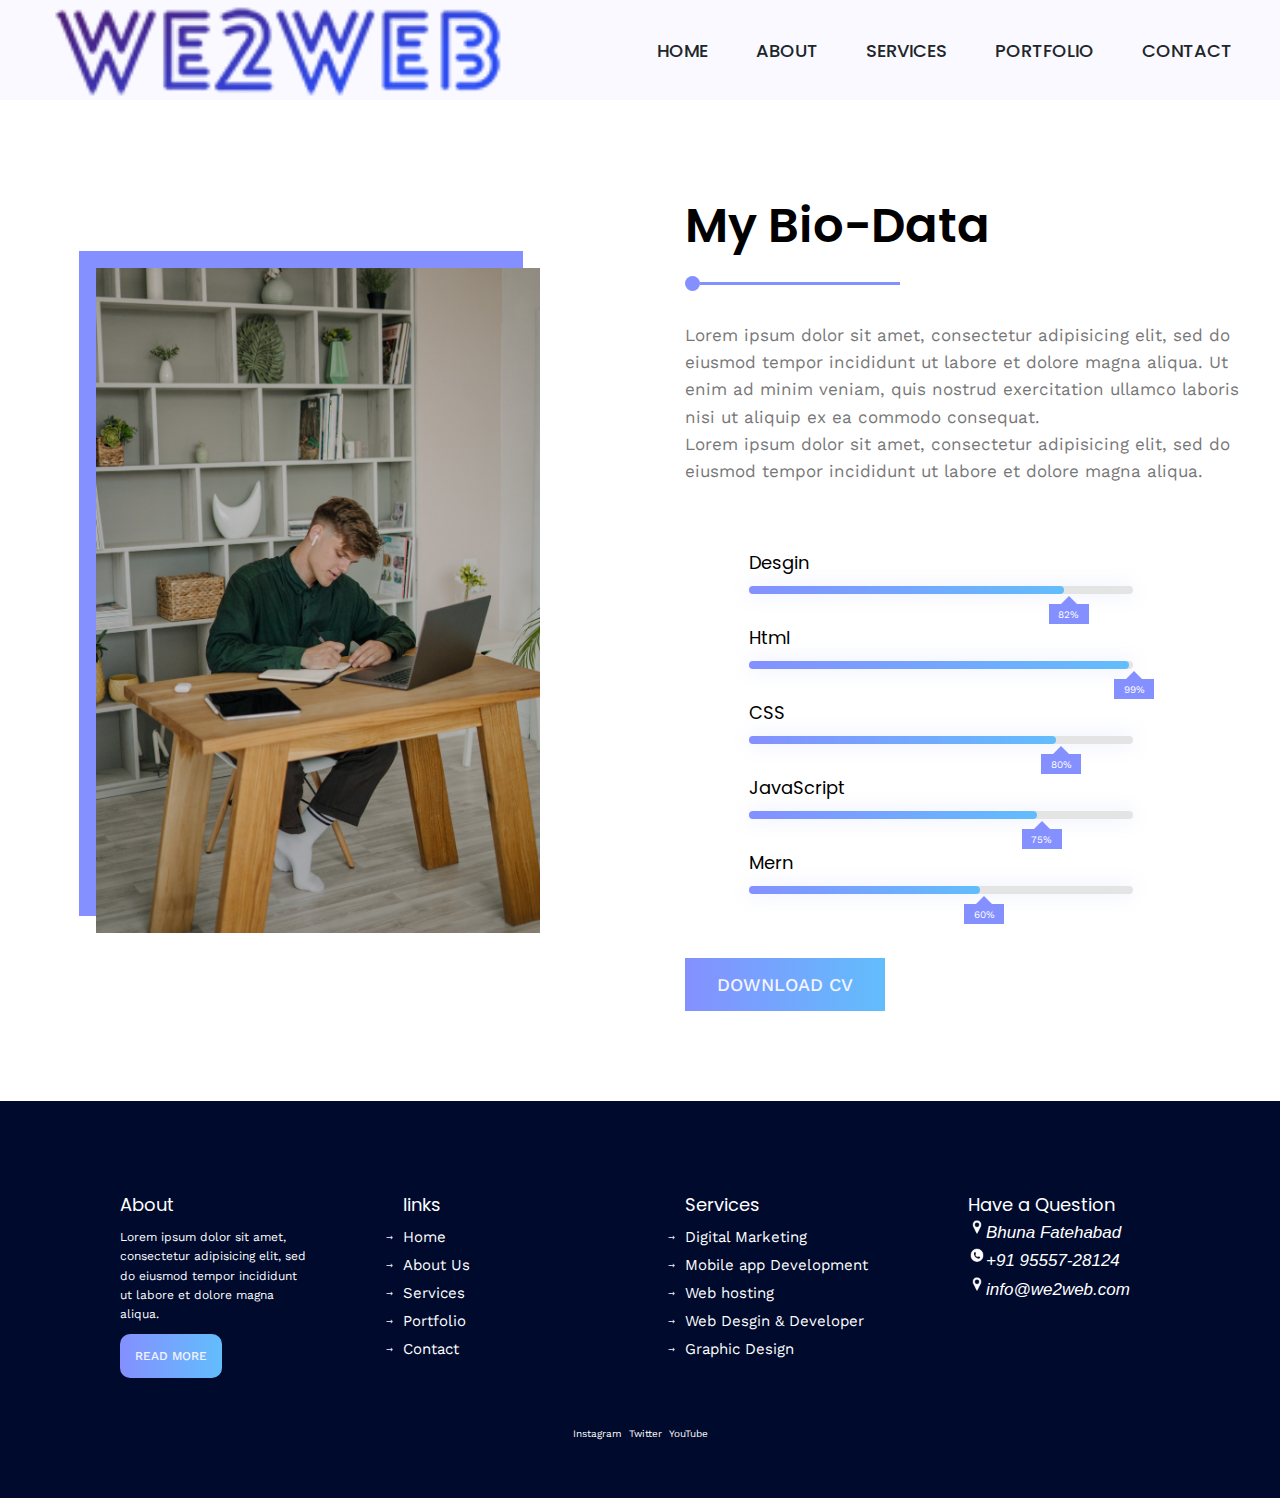
<file: about.htm>
<!DOCTYPE html>
<html lang="en">
<head>
    <meta charset="UTF-8">
    <meta http-equiv="X-UA-Compatible" content="IE=edge">
    <meta name="viewport" content="width=device-width, initial-scale=1.0">
    <link rel="stylesheet" href="css/style.css" />
    <link rel="stylesheet" href="css/style2.css" />
    <title>About Us</title>
</head>
<body>
    <header class="header">
        <img src = "image/logo.png" alt="our main logo" class="logo" />
        <nav class="navbar">
            <ul class = "navbar-lists">
                <li><a href="index.htm" class="navbar-link home-link">Home</a></li>
                <li><a href="about.htm" class="navbar-link about-link">About</a></li>
                <li><a href="services.htm" class="navbar-link services-link">Services</a></li>
                <li><a href="#" class="navbar-link portfolio-link">Portfolio</a></li>
                <li><a href="contact.htm" class="navbar-link contact-link">Contact</a></li>
            </ul>

        </nav>

    </header>
    <section class="section-biodata section">
        <div class="container grid grid-two-column">
            <div class="bio-image">
                <img src="image/history-bg-image.jpg"/>
            </div>
            <!-- bio right side data -->
            <div class="bio-data">
                <h2 class="common-heading">my bio-data</h2>
                <p>Lorem ipsum dolor sit amet, consectetur adipisicing elit, sed do eiusmod
                    tempor incididunt ut labore et dolore magna aliqua. Ut enim ad minim veniam,
                    quis nostrud exercitation ullamco laboris nisi ut aliquip ex ea commodo
                    consequat.</p>
                    <p>Lorem ipsum dolor sit amet, consectetur adipisicing elit, sed do eiusmod
                        tempor incididunt ut labore et dolore magna aliqua.</p>
                        <div class="bio-data-stats">
                            <div class="bio-stats">
                                <h3>Desgin</h3>
                                <div class="bio-progress-bar">
                                    <span>82%</span>
                                </div>
                            </div>
                            <div class="bio-stats">
                                <h3>Html</h3>
                                <div class="bio-progress-bar bio-progress-2">
                                    <span>99%</span>
                                </div>
                            </div>
                            <div class="bio-stats">
                                <h3>CSS</h3>
                                <div class="bio-progress-bar bio-progress-3">
                                    <span>80%</span>
                                </div>
                            </div>
                            <div class="bio-stats">
                                <h3>JavaScript</h3>
                                <div class="bio-progress-bar bio-progress-4">
                                    <span>75%</span>
                                </div>
                            </div>
                            <div class="bio-stats">
                                <h3>Mern</h3>
                                <div class="bio-progress-bar bio-progress-5">
                                    <span>60%</span>
                                </div>
                            </div>
                            
                            </div>
                            <div class="bio-data-btn">
                                <a href="#" class="btn">Download CV</a>
                   </div>
            </div>
        </div>
    </section>
    <footer class=" section-footer section" >
        <div class="contianer grid grid-four-column">
            <div class="f-about">
                <h3 style="color:white ;">About</h3>
                <p>Lorem ipsum dolor sit amet, consectetur adipisicing elit, sed do eiusmod tempor incididunt ut labore et dolore magna aliqua.</p>
                <a href="#" class="btn">Read More</a>
            </div>
            <!-- end -->

            <div class="f-links">
                <h3 style="color:white ;">links</h3>
                <ul>
                  <li><img src="image/arrow.png" height="13px" width="13px"><a href="#">Home</a></li> 
                  <li><img src="image/arrow.png" height="13px" width="13px"><a href="#">About Us</a></li> 
                  <li><img src="image/arrow.png" height="13px" width="13px"><a href="#">Services</a></li> 
                  <li><img src="image/arrow.png" height="13px" width="13px"><a href="#">Portfolio</a></li> 
                  <li><img src="image/arrow.png" height="13px" width="13px"><a href="#">Contact</a></li>  
                </ul>
            </div>
            <div class="f-services">
                <h3 style="color:white ;">Services</h3>
                <ul>
                    <li><img src="image/arrow.png" height="13px" width="13px"><a href="#">Digital Marketing</a></li> 
                    <li><img src="image/arrow.png" height="13px" width="13px"><a href="#">Mobile app Development</a></li> 
                    <li><img src="image/arrow.png" height="13px" width="13px"><a href="#">Web hosting</a></li> 
                    <li><img src="image/arrow.png" height="13px" width="13px"><a href="#">Web Desgin & Developer</a></li> 
                    <li><img src="image/arrow.png" height="13px" width="13px"><a href="#">Graphic Design</a></li>  
                  </ul>
            </div>
            <div class="f-address">
                <h3 style="color:white ;">Have a Question</h3>
                <address>
                    <div>
                        <p>
                            <span><img src="image/address.png" height="20px"></span><a href="#">Bhuna Fatehabad</a>
                        </p>
                    </div>
                    <div>
                        <p>
                            <span><img src="image/phone.png" height="20px"></span><a href="tel: +919555728124">+91 95557-28124</a> 
                        </p>
                    </div>
                    <div>
                        <p>
                            <span><img src="image/address.png" height="20px"></span><a href="mailto:info@we2web.com">info@we2web.com</a>
                        </p>
                    </div>
                    
                </address>
            </div>
    </div>
    <div class="container">
        <div class="f-social-icons">
            <a href="https://www.instagram.com/we2web/" target="_blank">Instagram</a>
            <a href="https://www.twitter.com/we2web/" target="_blank">Twitter</a>
            <a href="https://www.youtube.com/we2web/" target="_blank">YouTube</a>
        </div>
    </div>
    </footer>
</body>
</html>
</file>
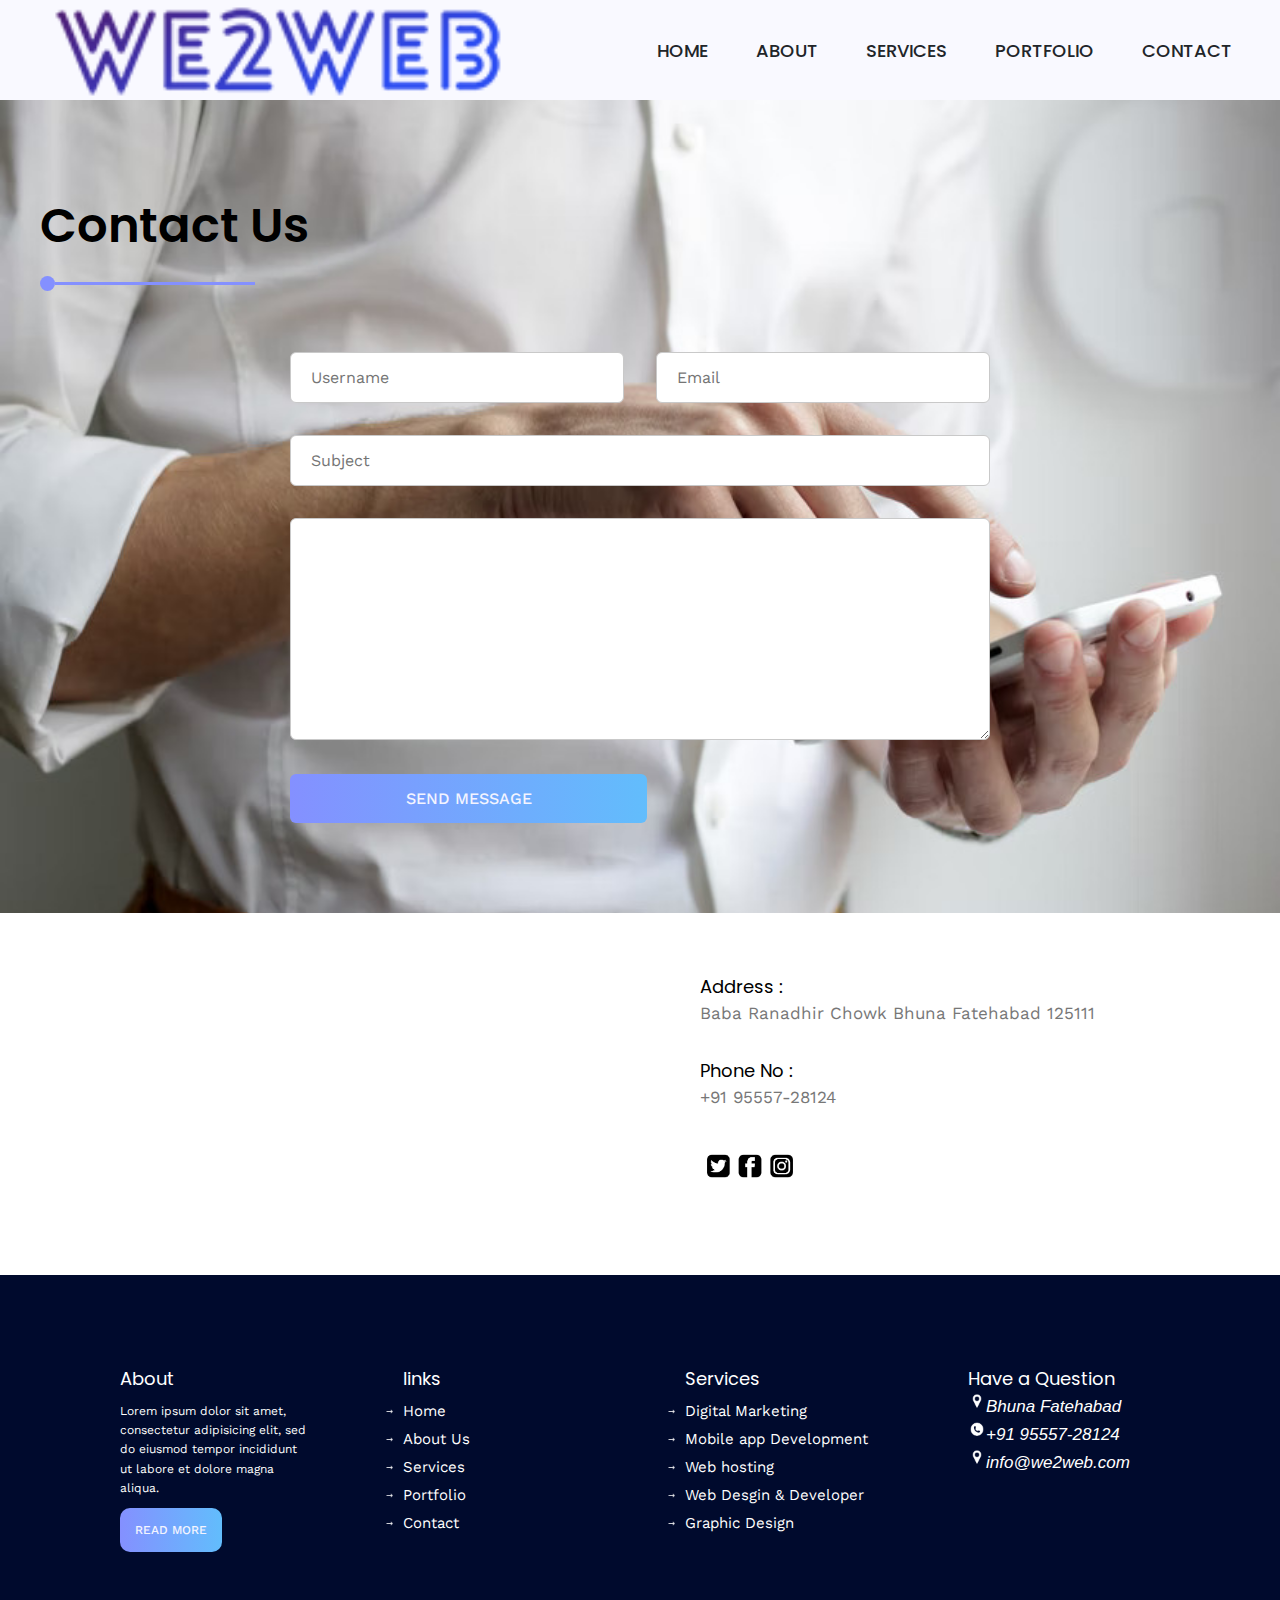
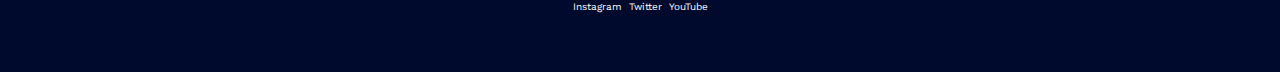
<file: contact.htm>
<!DOCTYPE html>
<html lang="en">
<head>
    <meta charset="UTF-8">
    <meta http-equiv="X-UA-Compatible" content="IE=edge">
    <meta name="viewport" content="width=device-width, initial-scale=1.0">
    <title>Contact</title>
    <link rel="stylesheet" href="css/style.css" />
    <link rel="stylesheet" href="css/style2.css" />
</head>
<body>
    <header class="header">
        <img src = "image/logo.png" alt="our main logo" class="logo" />
        <nav class="navbar">
            <ul class = "navbar-lists">
                <li><a href="index.htm" class="navbar-link home-link">Home</a></li>
                <li><a href="about.htm" class="navbar-link about-link">About</a></li>
                <li><a href="services.htm" class="navbar-link services-link">Services</a></li>
                <li><a href="#" class="navbar-link portfolio-link">Portfolio</a></li>
                <li><a href="contact.htm" class="navbar-link contact-link">Contact</a></li>
            </ul>

        </nav>

    </header>

    <section class="section section-contact contact-us">
        <div class="container">
            <h2 class="common-heading">Contact Us</h2>
        </div>
        <div class="section-contact-main contact-container">
            <form action="#">
                <div class="grid grid-two-column">
                    <div>
                    <label for="UserName"></label>
                    <input type="text" name="username" id="username" placeholder="Username" />
                </div>
                <div>
                    <label for="email"></label>
                    <input type="text" name="email" id="email" placeholder="Email "/>
                </div>
                </div>
                <div> 
                    <input type="text" name="subject" placeholder="Subject">
                </div>
                <div>
                    <label for="textarea"></label>
                    <textarea name="textarea" id="textarea" cols="30" rows="10"></textarea>
                </div>
                <input type="submit" name="submit" id="submit" value="send message" class="btn" />
            </form>
          
    </section>
    <section class="section-address">
    <div class="contianer grid grid-two-column contact-us-address">
    <div class="map">
        <iframe src="https://www.google.com/maps/embed?pb=!1m18!1m12!1m3!1d3471.548424147929!2d75.70385301454468!3d29.529519149668914!2m3!1f0!2f0!3f0!3m2!1i1024!2i768!4f13.1!3m3!1m2!1s0x3911787a70565049%3A0xb7a1b5411e613934!2sBaba%20Ranadhir%20Chowk%2C%20Bhuna%2C%20Haryana%20125111!5e0!3m2!1sen!2sin!4v1654428643898!5m2!1sen!2sin" width="500" height="300" style="border:0;" allowfullscreen="" loading="lazy" referrerpolicy="no-referrer-when-downgrade"></iframe>            </div>
        <div class="main">
        <div class="address">
            <h3>Address :</h3>
            <p>Baba Ranadhir Chowk Bhuna Fatehabad 125111</p>
        </div>
        <div class="address">
            <h3>Phone No :</h3>
            <p>+91 95557-28124</p>
        </div>
        <div class="address">   
            <img src="./image/social-media.png" class="social-icon">
        </div>
        </div>
    </div>
</div>
</section>
    <footer class=" section-footer section" >
        <div class="contianer grid grid-four-column">
            <div class="f-about">
                <h3 style="color:white ;">About</h3>
                <p>Lorem ipsum dolor sit amet, consectetur adipisicing elit, sed do eiusmod tempor incididunt ut labore et dolore magna aliqua.</p>
                <a href="#" class="btn">Read More</a>
            </div>
            <!-- end -->

            <div class="f-links">
                <h3 style="color:white ;">links</h3>
                <ul>
                  <li><img src="image/arrow.png" height="13px" width="13px"><a href="#">Home</a></li> 
                  <li><img src="image/arrow.png" height="13px" width="13px"><a href="#">About Us</a></li> 
                  <li><img src="image/arrow.png" height="13px" width="13px"><a href="#">Services</a></li> 
                  <li><img src="image/arrow.png" height="13px" width="13px"><a href="#">Portfolio</a></li> 
                  <li><img src="image/arrow.png" height="13px" width="13px"><a href="#">Contact</a></li>  
                </ul>
            </div>
            <div class="f-services">
                <h3 style="color:white ;">Services</h3>
                <ul>
                    <li><img src="image/arrow.png" height="13px" width="13px"><a href="#">Digital Marketing</a></li> 
                    <li><img src="image/arrow.png" height="13px" width="13px"><a href="#">Mobile app Development</a></li> 
                    <li><img src="image/arrow.png" height="13px" width="13px"><a href="#">Web hosting</a></li> 
                    <li><img src="image/arrow.png" height="13px" width="13px"><a href="#">Web Desgin & Developer</a></li> 
                    <li><img src="image/arrow.png" height="13px" width="13px"><a href="#">Graphic Design</a></li>  
                  </ul>
            </div>
            <div class="f-address">
                <h3 style="color:white ;">Have a Question</h3>
                <address>
                    <div>
                        <p>
                            <span><img src="image/address.png" height="20px"></span><a href="#">Bhuna Fatehabad</a>
                        </p>
                    </div>
                    <div>
                        <p>
                            <span><img src="image/phone.png" height="20px"></span><a href="tel: +919555728124">+91 95557-28124</a> 
                        </p>
                    </div>
                    <div>
                        <p>
                            <span><img src="image/address.png" height="20px"></span><a href="mailto:info@we2web.com">info@we2web.com</a>
                        </p>
                    </div>
                    
                </address>
            </div>
    </div>
    <div class="container">
        <div class="f-social-icons">
            <a href="https://www.instagram.com/we2web/" target="_blank">Instagram</a>
            <a href="https://www.twitter.com/we2web/" target="_blank">Twitter</a>
            <a href="https://www.youtube.com/we2web/" target="_blank">YouTube</a>
        </div>
    </div>
    </footer>
</body>
</html>
</file>
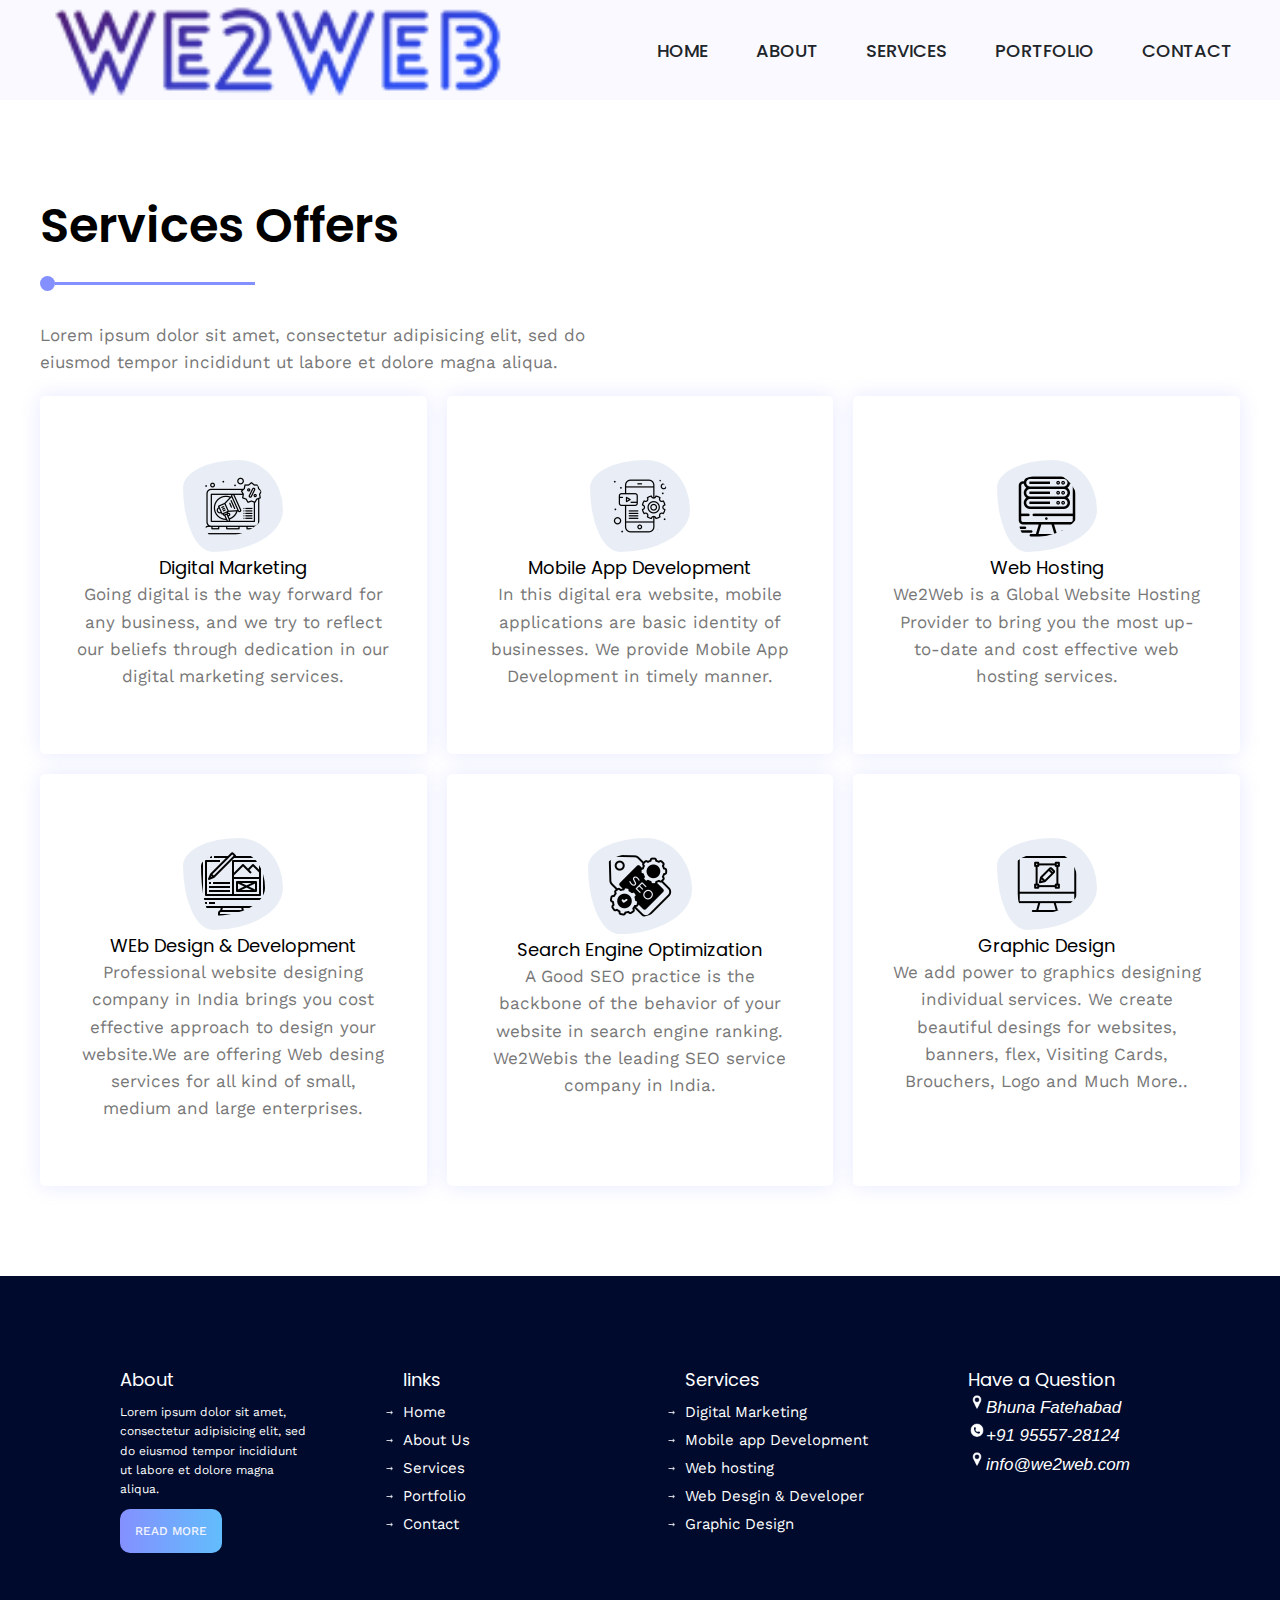
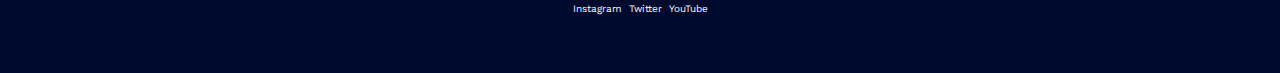
<file: services.htm>
<!DOCTYPE html>
<html lang="en">
<head>
    <meta charset="UTF-8">
    <meta http-equiv="X-UA-Compatible" content="IE=edge">
    <meta name="viewport" content="width=device-width, initial-scale=1.0">
    <title>Services</title>
    <link rel="stylesheet" href="css/style.css" />
    <link rel="stylesheet" href="css/style2.css" />
</head>
<body>
    <header class="header">
        <img src = "image/logo.png" alt="our main logo" class="logo" />
        <nav class="navbar">
            <ul class = "navbar-lists">
                <li><a href="index.htm" class="navbar-link home-link">Home</a></li>
                <li><a href="about.htm" class="navbar-link about-link">About</a></li>
                <li><a href="services.htm" class="navbar-link services-link">Services</a></li>
                <li><a href="#" class="navbar-link portfolio-link">Portfolio</a></li>
                <li><a href="contact.htm" class="navbar-link contact-link">Contact</a></li>
            </ul>

        </nav>

    </header>
    <section class="section section-services">
        <div class="container">
            <h2 class="common-heading">Services Offers</h2>
            <p>Lorem ipsum dolor sit amet, consectetur adipisicing elit, sed do eiusmod
                tempor incididunt ut labore et dolore magna aliqua.
            </p>
        </div>
        <!-- services offers card -->
        <div class="container grid grid-three-column">
            <div class="service-box">
                <img src="[data-uri]"/>
                <h3>Digital Marketing</h3>
                <p>Going digital is the way forward for any business, and we try to reflect our beliefs through dedication in our digital marketing services.</p>
            </div>
            <div class="service-box">
               <img src="[data-uri]"/>
                <h3>Mobile App Development</h3>
                <p>In this digital era website, mobile applications are basic identity of businesses. We provide Mobile App Development in timely manner. </p>
            </div>
            <div class="service-box">
                <img src="[data-uri]"/>
                <h3>Web Hosting</h3>
                <p>We2Web is a Global Website Hosting Provider to bring you the most up-to-date and cost effective web hosting services.</p>
            </div>
            <div class="service-box">
                <img src="[data-uri]"/>
                <h3>WEb Design & Development</h3>
                <p>Professional website designing company in India brings you cost effective approach to design your website.We are offering Web desing services for all kind of small, medium and large enterprises.</p>
            </div>
            <div class="service-box">
                <img src="[data-uri]"/>
                <h3>Search Engine Optimization</h3>
                <p>A Good SEO practice is the backbone of the behavior of your website in search engine ranking. We2Webis the leading SEO service company in India.</p>
            </div>
            <div class="service-box">
               <img src="[data-uri]"/>
                <h3>Graphic Design</h3>
                <p>We add power to graphics designing individual services. We create beautiful desings for websites, banners, flex, Visiting Cards, Brouchers, Logo and Much More..</p>
            </div>
        </div>
    </section>
    <footer class=" section-footer section" >
        <div class="contianer grid grid-four-column">
            <div class="f-about">
                <h3 style="color:white ;">About</h3>
                <p>Lorem ipsum dolor sit amet, consectetur adipisicing elit, sed do eiusmod tempor incididunt ut labore et dolore magna aliqua.</p>
                <a href="#" class="btn">Read More</a>
            </div>
            <!-- end -->

            <div class="f-links">
                <h3 style="color:white ;">links</h3>
                <ul>
                  <li><img src="image/arrow.png" height="13px" width="13px"><a href="#">Home</a></li> 
                  <li><img src="image/arrow.png" height="13px" width="13px"><a href="#">About Us</a></li> 
                  <li><img src="image/arrow.png" height="13px" width="13px"><a href="#">Services</a></li> 
                  <li><img src="image/arrow.png" height="13px" width="13px"><a href="#">Portfolio</a></li> 
                  <li><img src="image/arrow.png" height="13px" width="13px"><a href="#">Contact</a></li>  
                </ul>
            </div>
            <div class="f-services">
                <h3 style="color:white ;">Services</h3>
                <ul>
                    <li><img src="image/arrow.png" height="13px" width="13px"><a href="#">Digital Marketing</a></li> 
                    <li><img src="image/arrow.png" height="13px" width="13px"><a href="#">Mobile app Development</a></li> 
                    <li><img src="image/arrow.png" height="13px" width="13px"><a href="#">Web hosting</a></li> 
                    <li><img src="image/arrow.png" height="13px" width="13px"><a href="#">Web Desgin & Developer</a></li> 
                    <li><img src="image/arrow.png" height="13px" width="13px"><a href="#">Graphic Design</a></li>  
                  </ul>
            </div>
            <div class="f-address">
                <h3 style="color:white ;">Have a Question</h3>
                <address>
                    <div>
                        <p>
                            <span><img src="image/address.png" height="20px"></span><a href="#">Bhuna Fatehabad</a>
                        </p>
                    </div>
                    <div>
                        <p>
                            <span><img src="image/phone.png" height="20px"></span><a href="tel: +919555728124">+91 95557-28124</a> 
                        </p>
                    </div>
                    <div>
                        <p>
                            <span><img src="image/address.png" height="20px"></span><a href="mailto:info@we2web.com">info@we2web.com</a>
                        </p>
                    </div>
                    
                </address>
            </div>
    </div>
    <div class="container">
        <div class="f-social-icons">
            <a href="https://www.instagram.com/we2web/" target="_blank">Instagram</a>
            <a href="https://www.twitter.com/we2web/" target="_blank">Twitter</a>
            <a href="https://www.youtube.com/we2web/" target="_blank">YouTube</a>
        </div>
    </div>
    </footer>
</body>
</html>
</file>
<file: css/style.css>
@import url("https://fonts.googleapis.com/css2?family=Poppins:wght@500;600;700;800&family=work+sans:wght@400;500&display=swap");
*{
    margin: 0;
    padding:0;
    box-sizing: border-box;
    font-family: "Work Sans", sans-serif;
}

:root {
    --heading:rgb(0,10,45);
    --para:#777;
    --para-tint:#e4e4e4;
    --whtie:#fff;
    --black: #212529;
    --helper:#8490ff;
    --helper-tint: #f3f4ff;
    --bg: rgb(249 249 255);
    --overlay:#3e64ff;
    --icons-bg:rgba(144,172,209,0.2);
    --gradient: linear-gradient(0deg, rgb(132 144 255) 0%, rgb(98 189 252) 100%);
    --gradientSupport: -webkit-linear-gradient(
        0deg,
        rgb(132 144 255)0%,
        rgb(98 189 252) 100%
    );
    --shadpw: 0px 0px 20px 0px rgb(132 144 255 / 20%);
    --shadowSupport: 0px 20px 20px 0px rgb(132 144 255 / 30%);
}
html{
    font-size: 62.5%;
}   

h1,h2,h3,h4{
    font-family: "Poppins", sans-serif;
}
body{
    height: 100rem;
    overflow-x: hidden;
}
h1{
    color: var(--heading);
    font-size: 6rem;
    font-weight: 600;
}

h3{
    font-size: 1.8rem;
    font-weight: 400;
}

p{
    color:var(--para);
    line-height: 1.6;
    font-size:1.7rem;
}

a{
    text-decoration: none;
}

li{
    list-style-type: none;
}


/* header Section start */

.header{
    padding: 0 4.8rem;
    height: 10rem;
    background-color: var(--bg);
    display: flex;
    position: relative;
    justify-content: space-between;
    align-items: center;
}
.header .logo{
    height: 10rem;
}
.navbar-lists {
    display: flex;
    gap: 4.8rem;
    font-family: "Poppins" sans-serif;
}
.navbar-link:link,
.navbar-link:visited {
    display: inline-block;
    text-decoration: none;
    font-size: 1.8rem;
    font-weight: 500;
    text-transform:uppercase;
    color:var(--black);
    transition: all 0.3s linear;
    font-family: "Poppins", sans-serif;
}
.mobile-navbar-btn{
    display: none;
    background-color: transparent;
    cursor: pointer;
    border: none;
}
.mobile-nav-icon[name="close-outline"]{
    display: none;
}
.navbar-link:hover,
.navbar-link:active {
    color: var(--helper);
}
/*  Resuable Code section */
.section{
    padding: 9rem 0;
}
.container{
    max-width: 120rem;
    margin: 0 auto;
}

.grid{
    display: grid;
    gap: 9rem;
}

.grid-two-column{
    grid-template-columns:repeat(2, 1fr);
}
.grid-three-column{
    grid-template-columns:repeat(3, 1fr);
}
.grid-four-column{
    grid-template-columns:repeat(4, 1fr);
}
.btn{
    background: var(--gradientSupport);
    padding: 1.6rem 3.2rem;
    border: none;
    color: var(--helper-tint);
    display: inline-block;
    text-transform: uppercase;
    font-size: 1.8rem;
    font-weight:500 ;
    cursor: pointer;
    transition:  all 0.3s ease;
    -webkit-transition: all 0.3s ease 0s;
    -moz-transition: all 0.3s ease 0s;
    -o-transition:all 0.3s ease 0s ;
}
.btn:hover, .btn:active{
    /* box-shadow: 0 2rem 2rem 0 rgb(132 144 255 / 30%); */
    box-shadow:var(--shadowSupport) ;
}

.common-heading{
    font-size: 4.8rem;
    font-weight:600;
    margin-bottom:6rem;
    text-transform: capitalize;
    position: relative;

}
.common-heading::before{
    content: '';
    position: absolute;
    top:120%;
    left: 0;
    width: 1.5rem;
    height:1.5rem;
    background: var(--helper);
    border-radius: 50%;
}
.common-heading::after{
    content: '';
    position: absolute;
    top:128.3%;
    left: 1.5rem;
    min-width:20rem;
    height:.3rem;
    background: var(--helper);
}
/* Hero Section Start */

.section-hero{
    background-color: var(--bg);
}
.section-hero-data{
    display: flex;
    flex-direction: column;
    justify-content: center;
}
.hero-top-data{
    text-transform: uppercase;
    font-weight: 500;
    font-size: 1.5rem;
    color: var(--helper);
}
.hero-para{
    margin-top: 1.5rem;
    margin-bottom: 5rem;
    max-width: 60rem;
}
.section-hero-image{
    display: flex;
    justify-content: center;
    align-items: center;
}
.hero-heading{
    text-transform: uppercase;
    font-weight: 700;
    font-size: 5rem;
    color: var(--black);   
}

.hero-img{
    max-width: 80%;
}


/* BIO Section Start */

.bio-image{
    display: flex;
    justify-content: center;
    align-items: center;
}
.bio-image img{
    width:80%;
    box-shadow: -1.7rem -1.7rem 0 0  var(--helper);
}
.bio-data-stats{
    display: flex;
    padding:6.4rem;
    flex-direction: column;
    gap: 3rem;
}
.bio-progress-bar{
    width: 90%;
    height: 0.8rem;
    background-color: var(--para-tint);
    border-radius: 10rem;
    box-shadow:var(--shadpw) ;
    position:relative; 
}
.bio-stats h3{
    margin-bottom: 1rem;
}
.bio-progress-bar:before {
    content: '';
    position: absolute;
    top:0;
    left: 0;
    width:82%;
    height:inherit;
    background: var(--gradientSupport);
    border-radius:10rem;
}
.bio-progress-2:before {
    width:99%;
}
.bio-progress-3:before {
    width:80%;
}
.bio-progress-4:before {
    width:75%;
}
.bio-progress-5:before {
    width:60%;
}

.bio-progress-bar span{
    position: absolute;
    top: 1.8rem;
    width: 4rem;
    height: 2rem;
    background:var(--helper);
    color: var(--whtie);
    display: flex;
    justify-content: center;
    align-items: center;
    border:none;
    outline:0;
}
.bio-progress-bar span{
    left: 78%;
}
.bio-progress-2 span{
    left: 95%;
}
.bio-progress-3 span{
    left: 76%;
}
.bio-progress-4 span{
    left: 71%;
}
.bio-progress-5 span{
    left: 56%;
}
/* to create a creat */

.bio-progress-bar span::after{
    content: '';
    position: absolute;
    width: 0;
    height: 0;
    border: 0.8rem solid var(--helper);
    border-color: transparent;
    border-bottom-color: var(--helper);
    top: -1.6rem;
}

.section-portfolio{
    background: var(--bg);
    transition:  all 0.7s linear;
}
.section-portfolio p{
    max-width: 60rem;
}
.p-btns{
    display: flex;
    justify-content: center;
    align-items: center;
    gap: 3.2rem;
    margin-top: 6.4rem;
    margin-bottom: 6.4rem;
}
.portfolio-images{
    gap:3.2rem ;
}
.portfolio-images img{
    width: 100%;
    border-radius: 7px;
    position: relative;
    overflow: hidden;
}
.img-overlay{
    position: relative;
    overflow: hidden;

}
.img-overlay .overlay{
    position: absolute;
    top: 0;
    left:0;
    width:100% ;
    height:100%;
    background: var(--gradientSupport);
    opacity: 0;
    display:flex ;
    justify-content: center;
    align-items: center;
    transform: translateY(100%);
    transition: all 0.5s linear;
    border-radius: 7px;
}
.img-overlay:hover > .overlay{
    transform:  translateY(0);
    opacity: 0.8;
    cursor: pointer;
}
.img-overlay .common-heading{
    margin: 0;
    color: var(--whtie);
    text-decoration: none;
}
.p-btn:hover{
    transform: translateY(-1rem);
}
.p-btn-active{
    transform: translateY(-1rem);
}
.p-image-not-active{
    display: none;
}

/* Work data section start */

.section-work-data{
    background: var(--gradientSupport);
    text-align: center;
    transition: all 0.7s linear;
    color:var(--whtie);
}
.counter-number{
    font-size: 4.8rem;
}
.section-work-data p{
    color:var(--whtie);
}


/* Services section start */

.section-services{
    transition: all 0.7s linear;
}

.section-services p{
    max-width:60rem;
}
.section-services .grid{
    margin-top: 2rem;
    row-gap: 10rem;
    gap:2rem;
}

.service-box{
    text-align: center;
    box-shadow: var(--shadpw);
    border-radius: 5px;
    padding: 6.4rem 3.4rem;
    transition: all 0.4s linear;
}
.service-box:hover, .service-box:active{
    transform: translateY(-3rem);
    cursor: pointer;
}
.service-box img{
    background-color: var(--icons-bg);
      display: inline-block;
      border-radius: 56% 44% 70% 30% / 30% 54% 46% 70%;
     padding: 1.4rem 1.8rem;
     position: relative;
     color: var(--heading);

     animation: water-wave 3s linear infinite;
}
@keyframes water-wave {
    0%{
        border: 56% 44% 70% 30% / 30% 54% 46% 70%;
    }
    50%{
        border: 3% 97% 15% 85% / 75% 0% 100% 28%;
    }
    100%{
        border: 56% 44% 70% 30% / 30% 54% 46% 70%;
    }    
}

.swiper {
    width: 100%;
    height: 100%;
  }

  .swiper-slide {
    text-align: center;
    font-size: 18px;
    background: #fff;

    /* Center slide text vertically */
    display: -webkit-box;
    display: -ms-flexbox;
    display: -webkit-flex;
    display: flex;
    -webkit-box-pack: center;
    -ms-flex-pack: center;
    -webkit-justify-content: center;
    justify-content: center;
    -webkit-box-align: center;
    -ms-flex-align: center;
    -webkit-align-items: center;
    align-items: center;
  }

  .swiper-slide img {
    display: block;
    width: 100%;
    height: 100%;
    object-fit: cover;
  }

/* /* .swiper-client-msg{
    padding: 5rem 8rem;
    background:var(--whtie);
    border-radius:1rem ;
    text-align: left;
    box-shadow: var(--shadpw);
    position: relative;
} */
.swiper-slider img{
    max-width: 10rem;
    height:10rem;
    border-radius: 50%;
    border: .5rem solid var(--helper-tint);
} 

.swiper-client-msg{
    padding: 2rem 2rem;
    background: var(--whtie);
    border-radius: 1rem;
    text-align: left;
    box-shadow: var(--shadpw);
}


/* Freelancing section start */
/* .section-freelancing .container{
    position: absolute;
} */
 .section-freelancing{
    background-image:url("../image/folio/1.jpg") ;
    background-repeat: no-repeat;
    background-size: 100%;
    background-attachment: fixed;
    position: relative;
    transition: all 0.7 linear;
    text-align: center;
    height: 350px;
    display: flex;
    justify-content: center;
    align-items: center;
} 
.section-freelancing .overlay{
    position: absolute;
    top: 0;
    left: 0;
    width: 100%;
    height: 100%;
    background-color: var(--helper);
    background-color: var(--overlay);
    opacity: 0.7;
}
.section-freelancing .container{
    position: relative;
margin-top:100px;
}
.section-freelancing h2{
    font-size: 5.4rem;
    color: var(--whtie);
}
 .section-freelancing span{
    color: #a0f669;
}
.section-freelancing p{
    color: var(--whtie);
    margin-bottom: 1rem;
}


/* Contact us Section start */

.section-contact-main{
    max-width: 70rem;
    margin: 0 auto;
    margin-top: 9rem;
    transition: all 0.3s linear;
}
.section-contact-main form{
    display: flex;
    flex-direction: column;
    gap:3.2rem;
}
.section-contact-main input, .section-contact-main textarea{
    padding: 1.5rem 2rem;
    border: 0.1rem solid #c9c9c9;
    border-radius: 6px;
    font-size: 1.6rem;
    width: 100%;
}
.section-contact-main input[type="submit"]{
    max-width: 51%;
    border:none;
}
.section-contact-main .grid{
    gap: 3.2rem;
}

.section-footer{
    background: var(--heading);
    transition: all 0.3s linear;
}
.section-footer .container{
    margin: 0 auto;
    padding: 0 2rem;
}
.contianer.grid.grid-four-column{
    margin: 0 120px;
}

.section-footer .contianer.grid.grid-four-column h2{
    color: var(--whtie);
}
.f-links a{
    text-decoration:none;
    color: var(--whtie);
}
.f-links li{
    margin-bottom: 10px;
    position: relative;
    font-size: 1.5rem;
    margin-top: 1rem;
}
.f-links li img{
    position:absolute;
    top: 3px;
    left: -20px;
}
.f-services a{
    text-decoration:none;
    color: var(--whtie);
}
.f-services li{
    margin-bottom: 10px;
    position: relative;
    font-size: 1.5rem;
    margin-top: 1rem;
}
.f-services li img{
    position:absolute;
    top: 3px;
    left: -20px;
}
.f-address a{
    text-decoration:none;
    color: var(--whtie);
    font-family: Arial, Helvetica, sans-serif;
    margin-top: 1rem;
} 
.f-about p{
    color: white;
    margin-top: 1rem;
    font-size: 1.2rem;
}
.f-about .btn{
    padding: 1.5rem 1.5rem;
    margin-top: 1rem;
    border-radius: 10px;
    font-size: 1.2rem;
}
.f-social-icons {
    display: flex;
    justify-content: center;
    align-items: center;
    margin-top: 3rem;
    gap: 0.7rem;
}
.f-social-icons a{
    text-decoration: none;
    color: white;
    margin-bottom: -50px;
}

.contact-us {
    background-image: url(../image/contact.jpg);
    background-position: fixed;
    background-repeat: no-repeat;
    background-size: 100%;
}
.map{
    margin: 2rem 2rem;
}
.contact-us-address {
    display: flex;
    margin:1rem 7rem;
}
.social-icon{
    height: 50px;
    width: 100px;
}
.main{
    margin-top: 5rem;
}
.main .address{
    margin-bottom: 3rem;
}


/* media */
@media(max-width:1200px){
    .container{
        max-width: 130rem;
        padding: 0 3.2rem;

    }
    .navbar-lists{
        gap: 3.4rem;
    }
    html{
        font-size: 56.25%;
    }
    .container{
        max-width: 110rem;

    }
    .grid{
        gap: 4.8rem;
    }
    .section-hero-data .grid-two-column{
        grid-template-columns: 1fr 2fr;
    }
    .section-services .grid{
        gap: 6rem;
    }
    .section-services .grid-three-column{
        grid-template-columns: repeat(2, 1fr);
    }
    .section-footer .grid-four-column{
        grid-template-columns: 1fr 1fr;
        column-gap:22px
    }

}
@media (max-width:980px){
    .header{
        position: relative;
    }

    .mobile-navbar-btn{
        display: block;
        z-index: 999;
        border: 3px solid var(--black);
        color: #6c849c;
    }
    .mobile-nav-icon{
        width: 5rem;
        height: 5rem;
        color: var(--black);
    }
    .header .logo{
        width: 15%;
    }
    .navbar{
        width: 100%;
        height:146vh ;
        position: absolute;
        top: 0;
        left: 0;
        background: var(--gradient);
        display: flex;
        justify-content: center;
        align-items: center;
        transform: translateX(100%);
        transition:  all 0.5s linear;
        visibility: hidden;
        opacity: 0;
        pointer-events:none ;
        z-index: 9999;
    }

    .navbar-lists{
        flex-direction: column;
        align-items: center;
        margin-top: -20px;
    }

    .navbar .navbar-lists .navbar-link:link,
    .navbar .navbar-lists .navbar-link:visited{
        color: #212529;
        font-size: 1.5rem;
    }
    .active .navbar{
        transform: translateX(0%);
        opacity: 1;
        visibility: visible;
        pointer-events: auto;
    }
    .active .mobile-navbar-btn .mobile-nav-icon[name="menu-outline"]{
        display: none;
    }
    .active .mobile-navbar-btn .mobile-nav-icon[name="close-outline"]{
        display: block;
    }
    .section-footer{
        display: inline-block;
        grid-column: 2;
        font-size: 2px;
        width: max-content;
    }   
    .section-footer p{
        font-size: 1rem;
    }
    .section-footer .f-about{
        width: 50%;
    }
    .section-services .grid-three-column{
        grid-template-columns: repeat(2, 1fr);
    }
}
@media (max-width:920px) {
    .f-services{
        margin-left: -200px;
    }
    .f-address{
        margin-left: -200px;
    }
    .section-footer .container{
        margin-left: -200px;
    }
}
@media (max-width:49em) {
    .container{
        max-width: 71rem;

    }
    .section-hero .grid-two-column{
        grid-template-columns: 1fr;
    }
    .section-hero-data {
        align-items: center;
    }
    .hero-para{
        text-align: center;
        
    }
    .hero-heading{
        text-align: center;
    }
    .p-btns{
        gap: 1.2rem;
    }
    .header .logo{
        width: 30%;
        height: 30%;
    }
    .section-biodata .grid-two-column{
        grid-template-columns: 1fr;
    }
}


@media (max-width:35em) {
    .container{
         max-width: 48rem;
}
.section-services .grid-three-column{
    grid-template-columns: auto;
}
.section-contact-main{
    margin-left: 30px;
    margin-right: 30px;
}
.section-contact-main .grid{
    grid-template-columns: auto;

}
.section-freelancing{
    background-image: url(../image/folio/1.jpg);
    background-attachment: fixed;
    background-size: auto;
}
.service-box form .btn1{
    padding-right: 20px;
}
.f-services{
    margin-left: -230px;
}
.section-footer{
    margin-left: -80px;
}
.f-address{
    margin-left: -230px;
}
.section-freelancing .container h2{
    text-align: center;
    margin-top: -40px;
    margin-bottom: 20px;
}
.section-biodata .grid-two-column{
    grid-template-columns: 1fr;
}
.section-biodata .bio-image{
    /* grid-row-start: 2;
    grid-row-end: 3; */
    grid-row: 2/3;
    margin-top: 3.2rem;
}
.section-portfolio .grid-three-column{
    grid-template-columns: repeat(2, 1fr);
}
.section-address .grid-two-column{
    grid-template-columns: 1fr;
}
.service-box{
    padding: 1.5rem 1.5rem;
}

.section-work-data .grid-four-column{
    grid-template-columns:1fr 1fr;
}
/* .header{
    padding: 0 3.2rem;
} */
}

@media (max-width:390px) {
    .section-freelancing .container h2{
        text-align: center;
        font-size: 30px;
    }
    .contianer .grid .grid-four-column{
        grid-template-columns: 1fr;
    }
    .service-box form .btn1{
        padding-right: 20px;
    }
    .section-address .grid-two-column{
        grid-template-columns: 1fr;
    }
    .f-social-icons{
        font-size: 16px;
        margin-left: 460px;
    }
    .logo{
        width: 20%;
        height: 25%;
    }
    .section-footer .grid-four-column{
        grid-template-columns: 1fr;
    }
    .section-footer .f-address{
        margin-left: 0px;
    }
    .section-footer .f-services{
        margin-left: 0;
    }
    .section-footer .f-links{
        margin-right: 2rem;
    }

}
</file>
<file: css/style2.css>
@media (max-width:920px) {
    .f-services{
        margin-left: 20px;
    }
    .section-footer{
        margin-left: -80px;
    }
    .f-address{
        margin-left: 2px;
    }
    .section-address .grid-two-column{
        grid-template-columns: 1fr;
    }
}
@media (max-width:720px){
    .f-address{
        margin-left: -260px;
    }
    .f-links{
        margin-left: -240px;
    }
    .header .logo{
        width: 40%;
        height: 35%;
    }
}
</file>
